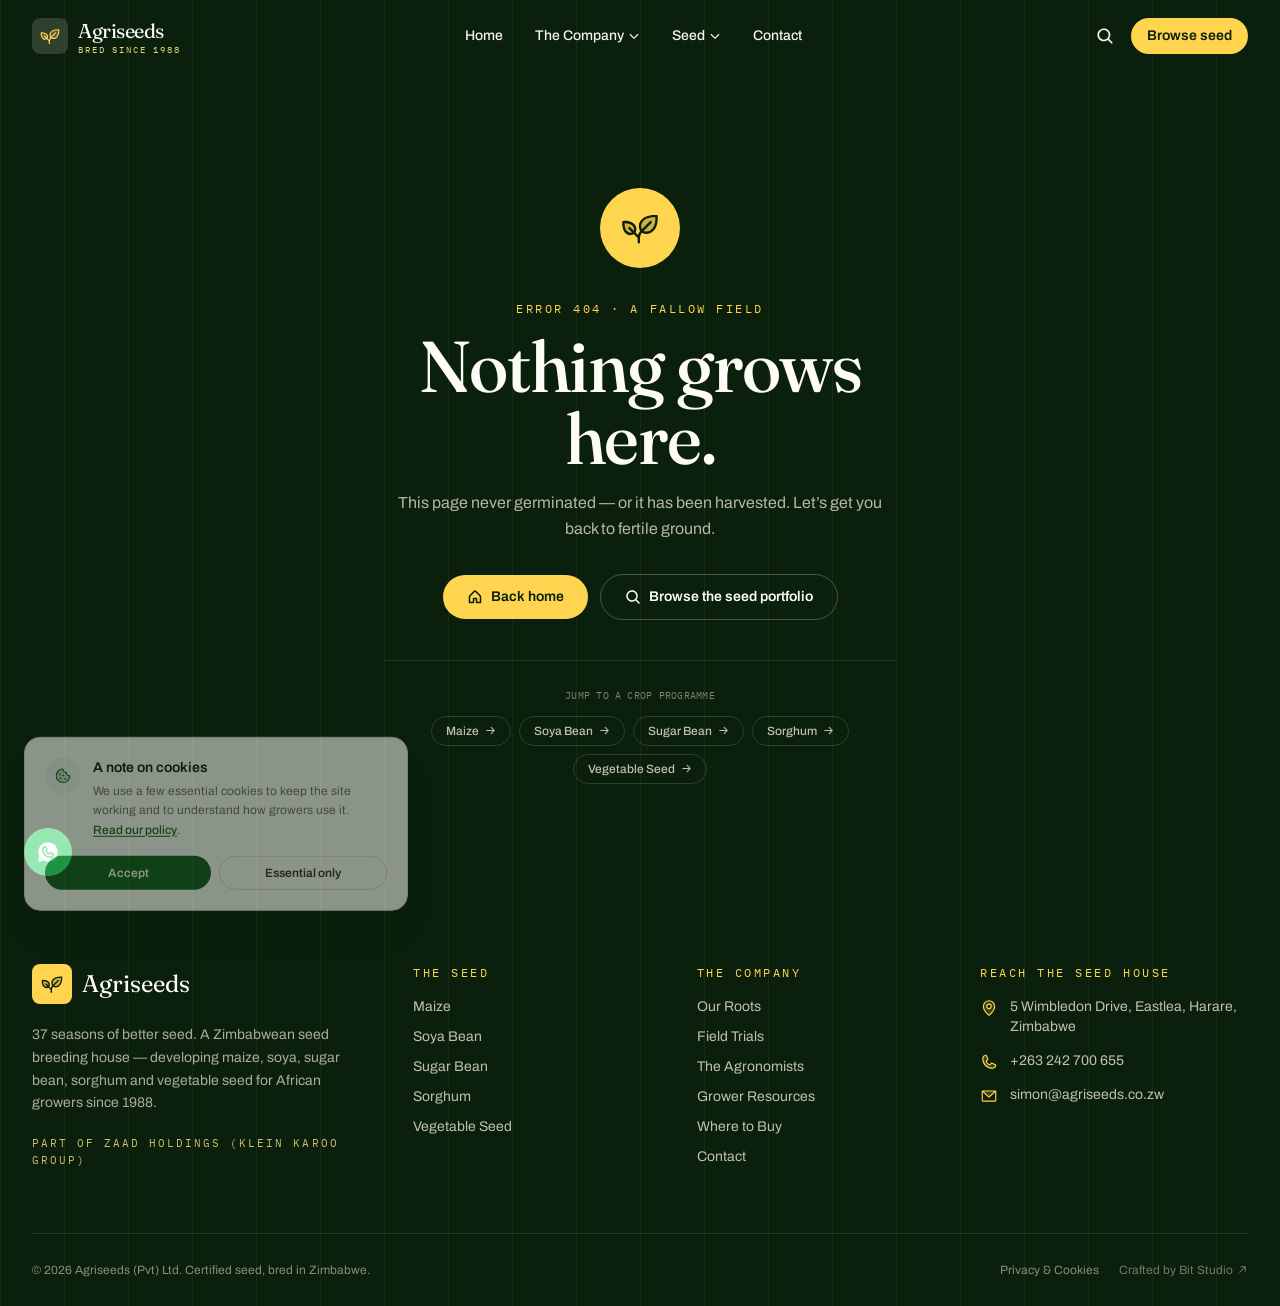
<file: index.html>
<!DOCTYPE html>
<html lang="en">
  <head>
    <meta charset="UTF-8" />
    <link rel="icon" type="image/svg+xml" href="/favicon.svg" />
    <meta name="viewport" content="width=device-width, initial-scale=1.0, viewport-fit=cover" />
    <meta name="theme-color" content="#0A1F0C" />

    <title>Agriseeds — Certified Seed, Bred in Zimbabwe Since 1988</title>
    <meta name="description" content="Agriseeds is a Zimbabwean seed breeding and certified-seed company — 37 seasons developing maize, soya bean, sugar bean, sorghum and vegetable varieties bred for African conditions. Part of the ZAAD group since 2025." />
    <meta name="keywords" content="seed Zimbabwe, maize seed, soya bean seed, sugar bean seed, sorghum seed, vegetable seed, certified seed, plant breeding, Agriseeds, ZAAD, Klein Karoo, Harare" />
    <meta name="author" content="Agriseeds (Pvt) Ltd" />
    <meta name="robots" content="index, follow" />

    <!-- Open Graph -->
    <meta property="og:type" content="website" />
    <meta property="og:site_name" content="Agriseeds" />
    <meta property="og:title" content="Agriseeds — 37 Seasons of Better Seed" />
    <meta property="og:description" content="Zimbabwean seed breeding since 1988. Maize, soya, sugar bean, sorghum and vegetable varieties bred, trialled and certified for African conditions." />
    <meta property="og:image" content="https://images.unsplash.com/photo-1471193945509-9ad0617afabf?w=1200&q=80" />
    <meta property="og:url" content="https://agriseeds.co.zw" />

    <!-- Twitter -->
    <meta name="twitter:card" content="summary_large_image" />
    <meta name="twitter:title" content="Agriseeds — Certified Seed, Bred in Zimbabwe Since 1988" />
    <meta name="twitter:description" content="37 seasons of breeding. Maize, soya, sugar bean, sorghum and vegetable seed for African growers." />
    <meta name="twitter:image" content="https://images.unsplash.com/photo-1471193945509-9ad0617afabf?w=1200&q=80" />

    <!-- Preconnect fonts -->
    <link rel="preconnect" href="https://fonts.googleapis.com" />
    <link rel="preconnect" href="https://fonts.gstatic.com" crossorigin />
    <link href="https://fonts.googleapis.com/css2?family=Fraunces:ital,opsz,wght@0,9..144,400;0,9..144,500;0,9..144,600;1,9..144,400;1,9..144,500&family=Archivo:wght@400;500;600;700&family=IBM+Plex+Mono:wght@400;500;600&display=swap" rel="stylesheet" />

    <!-- JSON-LD Structured Data -->
    <script type="application/ld+json">
      {
        "@context": "https://schema.org",
        "@type": "Organization",
        "name": "Agriseeds (Pvt) Ltd",
        "url": "https://agriseeds.co.zw",
        "logo": "https://agriseeds.co.zw/logo.svg",
        "foundingDate": "1988",
        "description": "Zimbabwean seed breeding and certified-seed company developing maize, soya bean, sugar bean, sorghum and vegetable seed for African conditions.",
        "address": {
          "@type": "PostalAddress",
          "streetAddress": "5 Wimbledon Drive, Eastlea",
          "addressLocality": "Harare",
          "addressCountry": "ZW"
        },
        "telephone": "+263242700655",
        "email": "simon@agriseeds.co.zw"
      }
    </script>
    <script type="module" crossorigin src="/assets/index-B5fOpV3C.js"></script>
    <link rel="stylesheet" crossorigin href="/assets/index-BCYub4lu.css">
  </head>
  <body>
    <div id="root"></div>
  </body>
</html>
</file>
